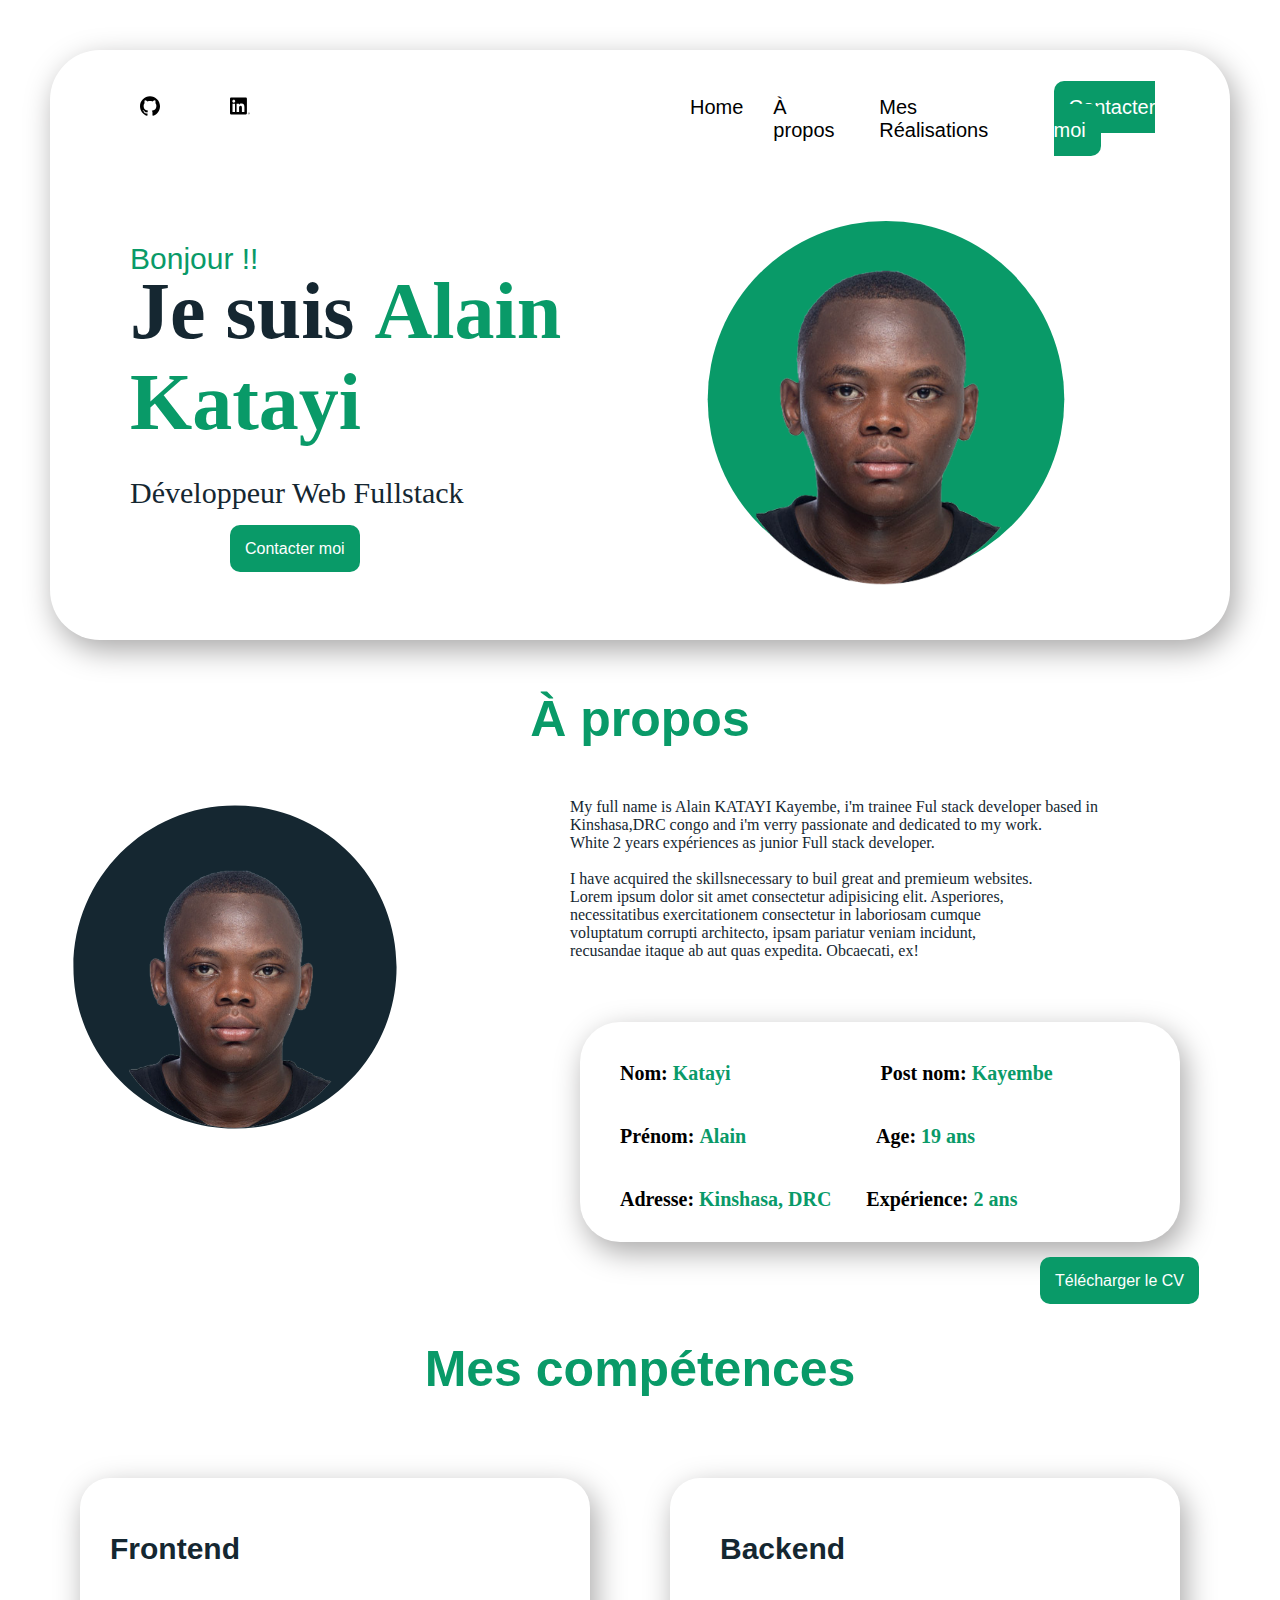
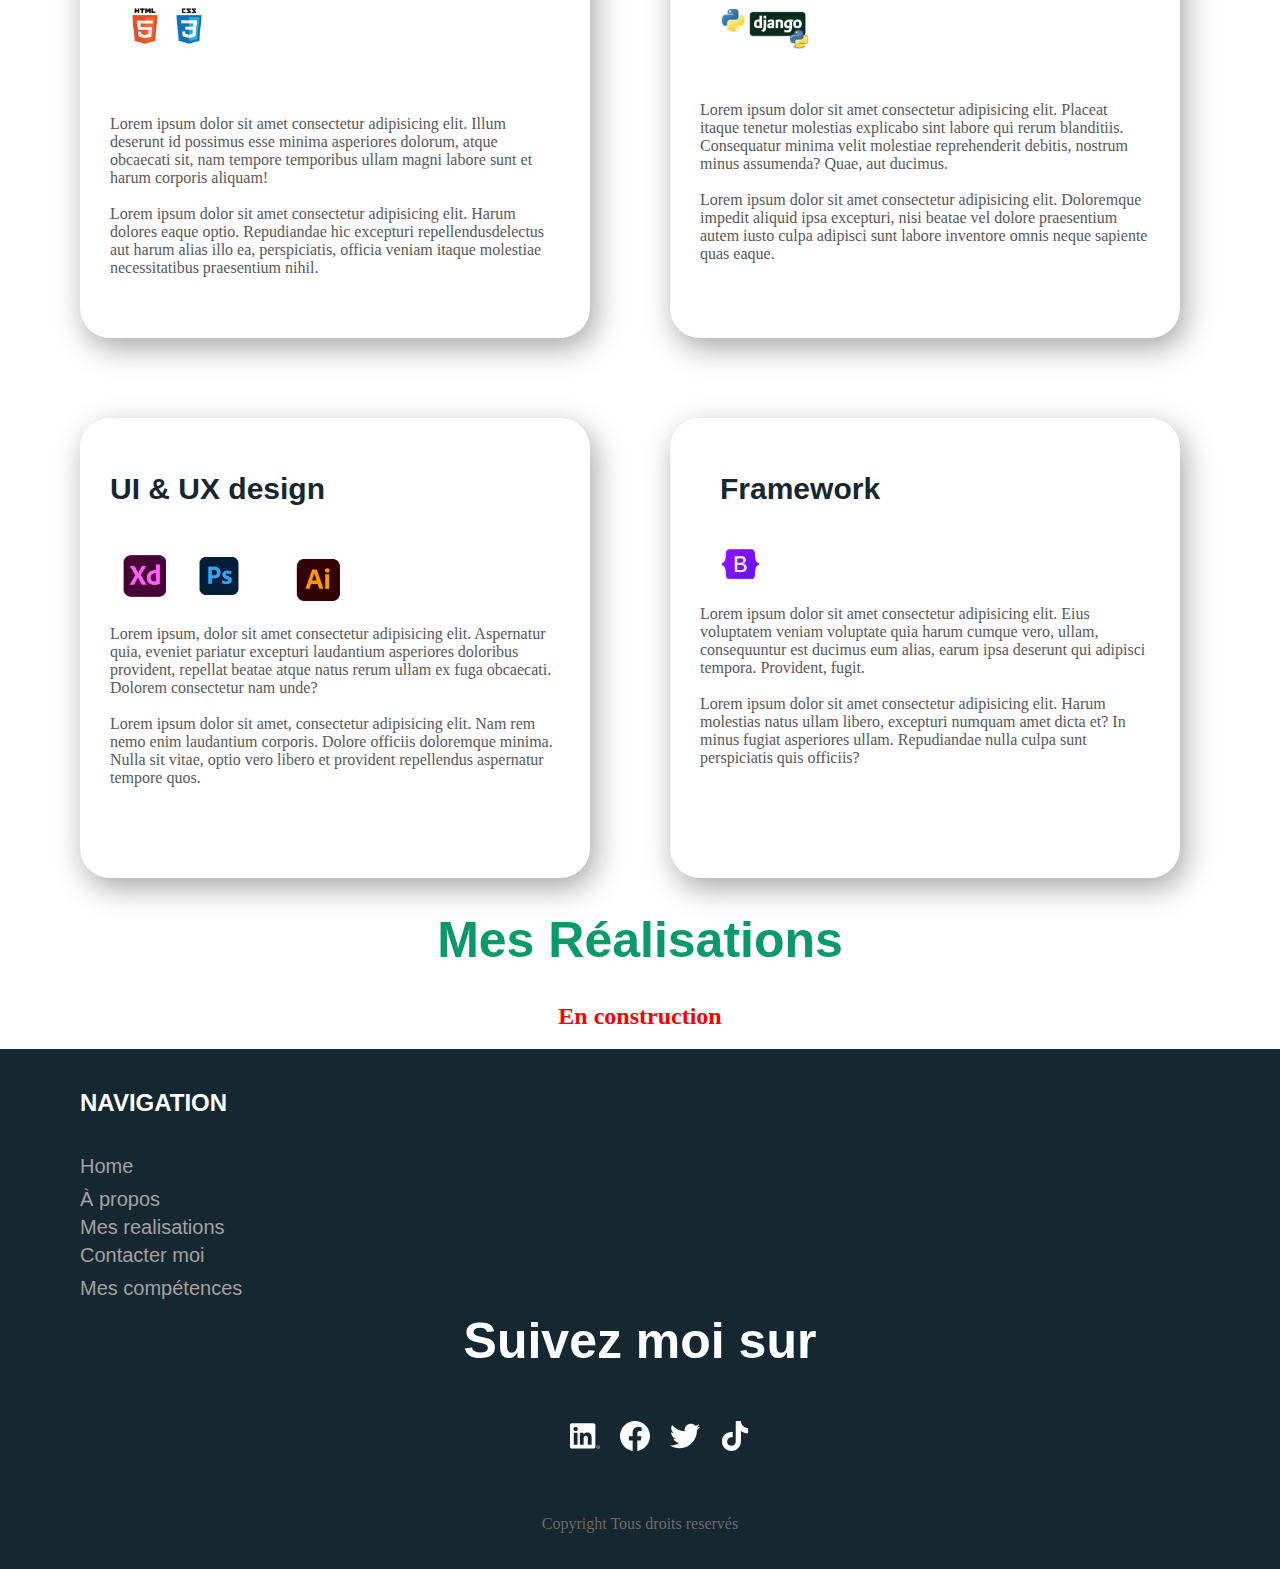
<file: index.html>
<!DOCTYPE html>
<html lang="en">
<head>
    <meta charset="UTF-8">
    <meta name="viewport" content="width=device-width, initial-scale=1.0">
    <title>Alain Katayi</title>
    <link rel="stylesheet" href="Style.css">
</head>
<body>


    

 
    <div id="burger" class="divburger">
        
        <svg class="burger" xmlns="http://www.w3.org/2000/svg" fill="none" viewBox="0 0 24 24" stroke-width="1.5" stroke="currentColor" class="w-6 h-6">
            <path stroke-linecap="round" stroke-linejoin="round" d="M3.75 6.75h16.5M3.75 12h16.5m-16.5 5.25H12" />
       </svg>
       <div id="menupourmobile"  class="menuformobile">
        <ul>
            <li>
                <a class="homemobile" href="">Home</a>
            </li>
            <li>
                <a class="aproposmobile" href="#About">À propos</a>
            </li>
            <li>
                <a class="realisationsmobile" href="#portfolio">Mes Réalisations</a>
            </li>
            <li>
                <a id="Contact22" class="Contactmobile" href="#"#>Contacter moi</a>
            </li>
        </ul>
    </div>

    </div>




    <div class="navprin">

        <nav>

            <ul>

                <li class="ligithub" >
                    <a href="#">
                        <img class="github" src="github.svg" alt="">
                    </a>
                </li>
    
                <li class="lilinkedin">
                    <a href="#">
                        <img class="linkedin" src="linkedin.svg" alt="">
                    </a>
                </li>


                <li>
                    <a id="home" href="#">Home</a>
                </li>

                <li>
                    <a id="about" href="#About">À propos</a>
                </li>

                <li>
                    <a href="#portfolio">Mes Réalisations</a>
                </li>

                <li >
                    <a id="Contact" class="Contact" href="#">Contacter moi</a>
                </li>

            </ul>
    
        </nav>

        
            
        <div>

            <p class="Hello">Bonjour !!</p>
            
            <div class="jesuisphoto">

                <h1 class="Jesuis">Je suis  <strong class="Alain">Alain <br> Katayi </strong> </h1>
                <img class="Myphoto" src="myphoto.svg" alt="">

            </div>

    
            <p class="Developpeur">Développeur Web Fullstack</p>
    
            <a id="Contact2"  class="Contact2" href="#">Contacter moi</a>
    
            </div>
    
            
        </div>


    </div>
    


    <section>

        <h1 class="About" id="About">À propos</h1>

        <div class="nana">

            <img class="maphoto" src="maphoto.svg" alt="">

            <p class="fullname" >
                My full name is Alain  KATAYI Kayembe, i'm  trainee Ful stack developer
                based in <br> Kinshasa,DRC congo and i'm verry passionate and dedicated to
                my  work. <br>White 2 years expériences as junior Full stack developer. <br> <br>
                I have acquired the skillsnecessary to buil great and premieum websites. <br>
                Lorem ipsum  dolor  sit amet consectetur adipisicing elit. Asperiores, <br> necessitatibus exercitationem consectetur in  laboriosam cumque <br> voluptatum corrupti architecto, ipsam pariatur veniam incidunt, <br> recusandae itaque ab aut quas expedita. Obcaecati, ex!
            </p>

        </div>


        <div class="identity">

            <div class="ident">
                <p class="name">Nom: <strong class="Katayi">Katayi</strong></p>

                <p class="postname"> Post nom: <strong class="kayembe">Kayembe</strong></p>
            </div>

            <div class="ident">
                <p class="firstname">Prénom: <strong class="alain"> Alain </strong></p>

                <p class="age"> Age: <strong class="ans">19 ans</strong></p>
            </div>

            <div class="ident">
                <P class="adresse">Adresse: <strong  class="kinshasa">Kinshasa, DRC</strong></P>

                <p class="experience">Expérience: <strong class="exp">2 ans</strong></p>
            </div>

        </div>


        <a class="Telecharger" href="#">Télécharger le CV</a>
    </section>



    <section>

        <h1 id="skills" class="Purview">Mes compétences</h1>

    

        <div class="frontback">

            <div class="front">

                <h2 class="hfront">Frontend</h2>
                <img class="logohtml" src="html_logo.svg" alt="">

                <img class="logocss" src="css_logo.svg" alt="">
    
                <img class="logojs" src="js_logo.svg" alt="">
                <p class="pfront">Lorem ipsum dolor sit amet consectetur adipisicing elit. Illum deserunt id possimus esse minima asperiores dolorum, atque obcaecati sit, nam tempore temporibus ullam magni labore sunt et harum corporis aliquam!
                    <br><br>
                Lorem ipsum dolor sit amet consectetur adipisicing elit. Harum dolores eaque optio. Repudiandae hic excepturi repellendusdelectus aut harum alias illo ea, perspiciatis, officia veniam itaque molestiae necessitatibus praesentium nihil.
                </p>
            
            </div>

            <div class="back">

                <h2 class="hback">Backend</h2>
                <img class="logopython" src="logo_python.svg" alt="">
    
                <img class="logodjango" src="logo_django.svg" alt="">
                <p class="pback">Lorem ipsum dolor sit amet consectetur adipisicing elit. Placeat itaque tenetur molestias explicabo sint labore qui rerum blanditiis. Consequatur minima velit molestiae reprehenderit debitis, nostrum minus assumenda? Quae, aut ducimus.
                    <br><br>
                Lorem ipsum dolor sit amet consectetur adipisicing elit. Doloremque impedit aliquid ipsa excepturi, nisi beatae vel dolore praesentium autem iusto culpa adipisci sunt labore inventore omnis neque sapiente quas eaque.
                </p>

            </div>

        </div>


        <div class="uxframework">

            <div class="ux">
                <h2 class="huiux">UI & UX design</h2>
                <img class="logoxd" src="xd_logo.svg" alt="">


                <img class="logophotoshop" src="photoshop_logo.svg" alt="">
    
                <img class="logoillustrator" src="illustrator_logo.svg" alt="">

                <p class="pux">Lorem ipsum, dolor sit amet consectetur adipisicing elit. Aspernatur quia, eveniet pariatur excepturi laudantium asperiores doloribus provident, repellat beatae atque natus rerum ullam ex fuga obcaecati. Dolorem consectetur nam unde? <br><br>
                Lorem ipsum dolor sit amet, consectetur adipisicing elit. Nam rem nemo enim laudantium corporis. Dolore officiis doloremque minima. Nulla sit vitae, optio vero libero et provident repellendus aspernatur tempore quos.</p>

            </div>

            <div class="framework">

                <h2 class="hframework">Framework</h2>

                <img class="logoboostrap" src="logo_boostrap.svg" alt="">

                <img class="logosql" src="logo_sql.svg" alt="">

                <p class="pframe">Lorem ipsum dolor sit amet consectetur adipisicing elit. Eius voluptatem veniam voluptate quia harum cumque vero, ullam, consequuntur est ducimus eum alias, earum ipsa deserunt qui adipisci tempora. Provident, fugit. <br><br>
                Lorem ipsum dolor sit amet consectetur adipisicing elit. Harum molestias natus ullam libero, excepturi numquam amet dicta et? In minus fugiat asperiores ullam. Repudiandae nulla culpa sunt perspiciatis quis officiis?</p>

            </div>


        </div>
        
    </section>



    <section>
        
        <h1  class="portfolio">Mes Réalisations</h1>
        <h2 class="const">En construction</h2>
    </section>


    <footer class="foot">

        <h2 class="navigation">NAVIGATION</h2> <br>

        <div class="link">

            <a class="home" href="#home">Home</a><br>

            <a class="about" href="">À propos</a><br>
    
            <a class="mesrea" href="#portfolio">Mes realisations</a><br>
    
            <a id="Contact3" class="cont" href="#">Contacter moi</a> <br>

            <a class="skill" href="#skills">Mes compétences</a>
        </div>



        <h2 class="suivez" >Suivez moi sur</h2>

        <div class="suivezmoi">
            <ul>
                <li>
                
                    <a  href="">
                        <img class="linkedinlogo" src="linkedin_blanc.svg" alt="">
                    </a>
                </li>
    
                <li>
                    <a  href="">
                        <img class="facebooklogo" src="facebook.svg" alt="">
                    </a>
                </li>
    
                <li>
                    <a  href="">
                        <img class="twitterlogo" src="twitter.svg" alt="">
                    </a>
                </li>
    
                <li>
                    <a href="">
                        <img class="tiktoklogo"  src="tik-tok.svg" alt="">
                    </a>
                </li>
            </ul>
        </div>

        <div>
            <br><p class="copyrigth">Copyright Tous droits reservés</p>
        </div>

    </footer>


    <div id="overlay"></div>
    <div id="popup">
        <div id="popucontent">

            <h2 class="contme">CONTACTER MOI</h2>

            <img class="enveloppe" src="enveloppe.svg" alt="">
            <a class="mail" href="">alainkatayi01@gmail.com</a> <br>

            <img class="telephone" src="appel-telephonique.svg" alt="">
            <a class="phone" href="">+243 850842237</a> <br>

            <img class="whatsapp" src="whatsapp.svg" alt=""> 
            <a class="what" href="https://wa.me/243850842237">+243 850842237</a>

            <button id="fermerButton">X</button>
        </div>
    </div>



   

    <script src="dynamique.js"></script>
</body>
</html>
</file>
<file: Style.css>
body{
    padding: 0px;
    margin: 0px;
    color: black;

}

a{
    text-decoration: none;
}

.menuformobile ul li{
    color: #ffffff;
    margin: 10px;
    text-align: center;
}



.menuformobile{
    z-index: 300px;
    padding: 10px;
    color: #FFFFFF;
    position: relative;
    top: 10px;
    left: 5%;
    width: 300px;
    height: 150px;
    border-radius: 20px;
    background-color: rgba(170, 25, 25, 0.267);
    opacity: 10;
    box-shadow: 5px 10px 30px rgb(168, 167, 167);
    display: none;
    margin-bottom: 20px;

}



.homemobile{
    color: #000000;
    font-family: 'Arial Narrow', 'Franklin Gothic Medium', 'Arial Narrow', 'Arial', 'sans-serif';
}



.aproposmobile{
    color: #000000;
    font-family: 'Arial Narrow', 'Franklin Gothic Medium', 'Arial Narrow', 'Arial', 'sans-serif';
}



.realisationsmobile{
    color: #000000;
    font-family: 'Arial Narrow', 'Franklin Gothic Medium', 'Arial Narrow', 'Arial', 'sans-serif';
}



.Contactmobile{
    color: #099A68;
    font-family: 'Arial Narrow', 'Franklin Gothic Medium', 'Arial Narrow', 'Arial', 'sans-serif';
}


.burger{
    display: none;
}

.lik{
    display: none;

}


.divburger{
    display: flex;
}


.github{
    width: 20px;
    height: 20px;
    padding-left:0px ;
}

.linkedin{
    width: 20px;
    height: 20px;
}

.navprin{
    background-color: #FFFFFF;
    margin: 50px;
    height: 530px;
    padding: 30px;
    border-radius: 50px;
    box-shadow: 5px 10px 30px rgb(168, 167, 167);
}

li{
    list-style:none ;
}

nav ul li a{
    font-family: 'Arial Narrow', 'Franklin Gothic Medium', 'Arial Narrow', 'Arial', 'sans-serif';
    font-size: 20px;
    color: black;

}

nav ul li :hover{
    color:#099A68;
}


nav ul  {
    margin-left: 500px;
}
nav ul li {
    margin-left: 30px;
}

nav ul{
    display: flex;
}


.ligithub{
    transform: translate(-510px);
}



.lilinkedin{
    transform: translate(-410px);
    margin-left: -30px;
}

.Contact{
    color: #ffffff;
    background-color: #099A68;
    padding: 15px;
    border-radius: 10px;
}

.Contact:hover{
    color:#099A68;
    background-color: white;
    border-color: #099A68;
    border-width:3px ;
    border-style: solid;
}



.Hello{
    font-family: 'Arial Narrow', 'Franklin Gothic Medium', 'Arial Narrow', 'Arial', 'sans-serif';
    font-size: 30px;
    color: #099A68;
    margin-left: 50px;
    margin-top: 100px;
    animation: hello 0.3s;
}

.jesuisphoto{
    display: flex;
}

.Myphoto{
    position: relative;
    bottom: 50px;
    height: 450px;
    width: 450px;
    margin-left:200px;
    margin-top: -100px;
    animation: slidephoto 3s;
}

.Jesuis{
    color: #152731;
    font-size: 80px;
    margin-left: 50px;
    margin-top: -40px;
    animation: Jesuis 3s;
    
}

.Alain{
    color: #099A68;
}

.Developpeur{
    font-family: 'Calibri Light (Headings)', 'Lucida Sans', 'Lucida Sans Regular', 'Lucida Grande', 'Lucida Sans Unicode', 'Geneva, Verdana, sans-serif';
    margin-top: -180px;
    margin-left: 50px;
    color: #152731;
    font-size: 30px;
    animation: Jesuis 3s;
}

.Contact2{
    font-family: 'Arial Narrow', 'Franklin Gothic Medium', 'Arial Narrow', 'Arial', 'sans-serif';
    margin-top: 100px;
    margin-left: 150px;
    color: white;
    background-color: #099A68;
    padding:15px ;
    border-radius:10px;
    animation: Jesuis 5s;

}

.Contact2:hover{
    box-shadow: 10px 10px 60px #099a67ab;
}


.About{
    font-family: 'Arial Narrow', 'Franklin Gothic Medium', 'Arial Narrow', 'Arial', 'sans-serif';
    font-weight: bold;
    text-align: center;
    font-size: 50px;
    color: #099A68;

}

.maphoto{
    width: 370px;
    height: 370px;
    margin-left: 50px;
}



.fullname{
    font-family: 'Calibri Light (Headings)', 'Lucida Sans', 'Lucida Sans Regular', 'Lucida Grande', 'Lucida Sans Unicode', 'Geneva, Verdana, sans-serif';
    color: #152731;
    margin-left: 150px;

}

.nana{
    display: flex;

}

.identity{
    background-color: white;
    width: 560px;
    height: 180px;
    box-shadow:  5px 10px 30px rgb(168, 167, 167);
    border-radius: 40px;
    padding: 20px;
    transform: translateX(580px);
    margin-top: -130px;
}

.ident{
    display: flex;
    margin-left: 20px;
}

.name{
    font-family: 'Bahnschrift';
    font-weight: bold;
    font-size: 20px;
}

.postname{
    font-family: 'Bahnschrift';
    font-weight: bold;
    font-size: 20px;
    margin-left: 150px;
}

.firstname{
    font-family: 'Bahnschrift';
    font-weight: bold;
    font-size: 20px;
}

.age{
    font-family: 'Bahnschrift';
    font-weight: bold;
    font-size: 20px;
    margin-left: 130px;
}

.adresse{
    font-family: 'Bahnschrift';
    font-weight: bold;
    font-size: 20px;
}

.experience{
    font-family: 'Bahnschrift';
    font-weight: bold;
    font-size: 20px;
    margin-left: 35px;

}

.Katayi{
    color: #099A68;
}

.kayembe{
    color: #099A68;
}

.ans{
    color: #099A68;
}

.exp{
    color: #099A68;
}

.kinshasa{
    color: #099A68;
}

.alain{
    color: #099A68;
}

.Telecharger{
    font-family: 'Arial Narrow', 'Franklin Gothic Medium', 'Arial Narrow', 'Arial', 'sans-serif';
    text-decoration: none;
    background-color: #099A68;
    color: white;
    padding: 15px;
    border-radius: 10px;
    position: relative;
    top: 30px;
    margin-left: 1040px;
}

.Purview{
    font-family: 'Arial Narrow', 'Franklin Gothic Medium', 'Arial Narrow', 'Arial', 'sans-serif';
    font-weight: bold;
    color: #099A68;
    font-size: 50px;
    margin: 80px;
    text-align: center;
   
}

.technology{
    text-align: center;
    font-size: 25px;
}

.frontback{
    display: flex;
    margin-left: 80px;


}

.front{
    padding: 30px;
    width: 500px;
    height: 400px;
    background-color: rgb(255, 255, 255);
    border-radius: 30px;
    box-shadow: 5px 10px 30px rgb(168, 167, 167);
}

.back{
    padding: 30px;
    background-color: rgb(255, 255, 255);
    width: 500px;
    height: 400px;
    border-radius: 30px;
    box-shadow: 5px 10px 30px rgb(168, 167, 167);
    margin-left: 80px;
}

.hfront{
    font-family: 'Arial Narrow', 'Franklin Gothic Medium', 'Arial Narrow', 'Arial', 'sans-serif';
    font-weight: bold;
    color: #152731;
    font-size: 30px;
}

.pfront{
    font-family: 'Calibri Light (Headings)', 'Lucida Sans', 'Lucida Sans Regular', 'Lucida Grande', 'Lucida Sans Unicode', 'Geneva, Verdana, sans-serif';
    color: #585858;
    position: relative;
    bottom: 60px;
}

.logohtml{
    position: relative;
    left: -40px;
    bottom: 40px;
    width: 150px;
    height: 150px;
}

.logocss{
    position: relative;
    bottom: 40px;
    left: -150px;
    width: 150px;
    height: 150px;
}

.logojs{
    position: relative;
    left: -260px;
    bottom: 40px;
    width: 150px;
    height: 150px;
}

.hback{
    font-family: 'Arial Narrow', 'Franklin Gothic Medium', 'Arial Narrow', 'Arial', 'sans-serif';
    font-weight: bold;
    color: #152731;
    position: relative;
    left: 20px;
    font-size: 30px;
}

.pback{
    font-family: 'Calibri Light (Headings)', 'Lucida Sans', 'Lucida Sans Regular', 'Lucida Grande', 'Lucida Sans Unicode', 'Geneva, Verdana, sans-serif';
    color: #585858;
    position: relative;
    bottom: 60px;
}

.logopython{
    position: relative;
    left: -40px;
    bottom: 40px;
    height: 150px;
    width: 150px;

}

.logodjango{
    position: relative;
    left: -150px;
    bottom: 40px;
    height: 150px;
    width: 150px;


}


.uxframework{
    display: flex;
    margin-left: 80px;
    margin-top: 80px;
}


.ux{
    padding: 30px;
    width: 500px;
    height: 400px;
    background-color: rgb(255, 255, 255);
    border-radius: 30px;
    box-shadow: 5px 10px 30px rgb(168, 167, 167);
}


.framework{
    padding: 30px;
    background-color: rgb(255, 255, 255);
    width: 500px;
    height: 400px;
    border-radius: 30px;
    box-shadow: 5px 10px 30px rgb(168, 167, 167);
    margin-left: 80px;
}


.huiux{
    position: relative;
    font-family: 'Arial Narrow', 'Franklin Gothic Medium', 'Arial Narrow', 'Arial', 'sans-serif';
    font-weight: bold;
    color: #152731;
    font-size: 30px;

}

.pux{
    font-family: 'Calibri Light (Headings)', 'Lucida Sans', 'Lucida Sans Regular', 'Lucida Grande', 'Lucida Sans Unicode', 'Geneva, Verdana, sans-serif';
    color: #585858;
    position: relative;
    bottom: 60px;
}


.logoxd{
    position: relative;
    left: -40px;
    bottom: 30px;
    width: 150px;
    height: 150px;
 
}

.logophotoshop{
    position: relative;
    left: -120px;
    bottom: 30px;
    width: 150px;
    height: 150px;

}

.logoillustrator{
    position: relative;
    left: -200px;
    bottom: 30px;
    width: 150px;
    height: 150px;

}

.hframework{    font-family: 'Arial Narrow', 'Franklin Gothic Medium', 'Arial Narrow', 'Arial', 'sans-serif';
    font-weight: bold;
    color: #152731;
    font-size: 30px;
    position: relative;
    left: 20px;
}

.pframe{
    font-family: 'Calibri Light (Headings)', 'Lucida Sans', 'Lucida Sans Regular', 'Lucida Grande', 'Lucida Sans Unicode', 'Geneva, Verdana, sans-serif';
    color: #585858;
    position: relative;
    bottom: 400px;
}

.logoboostrap{
    position: relative;
    left: -40px;
    bottom: 30px;
    width: 150px;
    height: 150px;
}

.portfolio{
    font-family: 'Arial Narrow', 'Franklin Gothic Medium', 'Arial Narrow', 'Arial', 'sans-serif';
    font-weight: bold;
    text-align: center;
    font-size: 50px;
    color: #099A68;
}

.alerte{
    width: 350px;
    height: 350px;
    position: relative;
    left: 500px;
}

.const{
    color: red;
    text-align: center;
}


.foot{
    background-color: #152731;
    padding: 20px;
}


.navigation{
    font-family: 'Arial Narrow', 'Franklin Gothic Medium', 'Arial Narrow', 'Arial', 'sans-serif';
    font-weight: bold;
    color: white;
    margin-left: 60px;
}

.link a{
    font-size: 20px;
    font-family: 'Arial Narrow', 'Franklin Gothic Medium', 'Arial Narrow', 'Arial', 'sans-serif';
    color: rgb(167, 161, 161);
    margin-left: 60px;
    
    
}

.link a:hover{
    color: white;
}

.about{
    position: relative;
    top: 10px;
}

.mesrea{
    position: relative;
    top: 15px;
}

.cont{
    position: relative;
    top: 20px;
}

.skill{
    position: relative;
    top: 30px;
}


.suivez{
    font-family: 'Arial Narrow', 'Franklin Gothic Medium', 'Arial Narrow', 'Arial', 'sans-serif';
    font-weight: bold;
    font-size: 50px;
    color: #ffffff;
    text-align: center;
}


.suivezmoi li:hover{
    background-color: rgba(255, 255, 255, 0.548);
    border-radius:10px;
}


.suivezmoi ul{
    display: flex;
    justify-content: center;
 

}

.facebooklogo{
    width: 30px;
    height: 30px;
    margin: 10px;

}
.twitterlogo{
    width: 30px;
    height: 30px;
    margin: 10px;
}
.tiktoklogo{
    width: 30px;
    height: 30px;
    margin: 10px;
}
.linkedinlogo{
    width: 30px;
    height: 30px;
    margin: 10px;

}

.copyrigth{
    text-align: center;
    color: rgb(112, 106, 106);
}


#overlay { 
    position: fixed;
    top: 0;
    left: 0;
    width: 100%;
    height: 100%;
    background-color: rgba(0, 0, 0, 0.877);
    display: none;
}


#popup {
    position: fixed;
    top: 45%;
    left: 50%;
    transform: translate(-50%, -50%);
    padding: 0px;
    border-radius: 5px;
    box-shadow: 5px 5px 50px rgba(0, 0, 0, 0.3);
    background-color: #ffffff;
    height: 300px;
    width: 500px;
    display: none;
}

#popupContent {
    background-color: #007bff;
}

#fermerButton {
    font-family: 'Arial Narrow', 'Franklin Gothic Medium', 'Arial Narrow', 'Arial', 'sans-serif';
    font-weight: bold;
    padding: 10px 30px;
    font-size: 16px;
    background-color: #152731;
    color: white;
    border-radius:10px ;
    cursor: pointer;
    margin-top: 20px;
    position: relative;
    left: 200px;
    top: 60px;
}


.enveloppe{
    position: relative;
    left: 60px;
    width: 30px;
    height: 30px;
    top: 10px;
}

.telephone{
    position: relative;
    left: 60px;
    top: 30px;
    width: 30px;
    height: 30px;

}

.whatsapp{
    position: relative;
    left: 60px;
    top: 40px;
    width: 30px;
    height: 30px;
}


.contme{
    font-family: 'Arial Narrow', 'Franklin Gothic Medium', 'Arial Narrow', 'Arial', 'sans-serif';
    font-weight: bold;
    color: #152731;
    font-size: 30px;
    text-align: center;
}

.mail{
    font-family: 'Arial Narrow', 'Franklin Gothic Medium', 'Arial Narrow', 'Arial', 'sans-serif';
    text-decoration: none;
    color: #099A68;
    font-size: 20px;
    position: relative;
    left: 100px;
}

.phone{
    font-family: 'Arial Narrow', 'Franklin Gothic Medium', 'Arial Narrow', 'Arial', 'sans-serif';
    text-decoration: none;
    color: #099A68;
    font-size: 20px;
    position: relative;
    left: 100px;
    top: 20px;
}

.what{
    font-family: 'Arial Narrow', 'Franklin Gothic Medium', 'Arial Narrow', 'Arial', 'sans-serif';
    text-decoration: none;
    color: #099A68;
    font-size: 20px;
    position: relative;
    left: 100px;
    top: 30px;
}


/* espaces keyframes */

@keyframes slidephoto{
    from{
        transform: translateY(200px);
        opacity: 0;
    }
    to{
        transform: translateY(0);
        opacity: 1;
    }
}
@keyframes Jesuis{
    from{
        transform: translateX(200px);
        opacity: 0;
    }
    to{
        transform: translateY(0);
        opacity: 1;
    }
}
@keyframes hello{
    from{
        transform: translateX(-200px);
        opacity: 0;
    }
    to{
        transform: translateY(0);
        opacity: 1;
    }
}

@keyframes slidehello{
    from{
        transform: translateY(-200);
        opacity: 0;
    }
    to{
        transform: translateY(0);
        opacity: 2;
    }
}


/*@media screen  and (max-width:1292px) {
    .navprin{
        
        width: 1245px;
    }
}
@media screen  and (max-width:1272px) {
    .navprin{
        
        width: 1225px;
    }
}*/

@media screen and (max-width: 1290px) {
    #popup {

        top: 15%;
        left: 50%;
        transform: translate(-50%, -50%);

    }
    .Myphoto{
        margin-left:100px;
    }

    .front{

        width: 450px;
        height: 400px;
    }
    
    .back{
        width: 450px;
        height: 400px;
    }

    .pfront{
        bottom: 200px;
    }


    .ux{
        width: 450px;
        height: 400px;
    }

    .pux{
        bottom: 230px;
    }
    
    .framework{
        width: 450px;
        height: 400px;
    }

    .logoillustrator{
        padding-left: 330px;
        bottom: 180px;
    }
    
}



@media screen and (max-width:1226px){
    nav ul  {
        margin-left: 400px;
    }

    .ligithub{
        transform: translate(-410px);
    }
    
    .lilinkedin{
        transform: translate(-310px);
        margin-left: -30px;
    }

    .fullname{
        margin-left: 100px;
    }

    .identity{
        transform: translateX(510px);

    }

    .Telecharger{

        margin-left: 970px;
    
    }
}



@media screen and (max-width:1190px){
    .Myphoto{
        width: 400px;
        height: 400px;
    }

    .Developpeur{
        margin-top: -120px;
    }
    .fullname{
        margin-left: 80px;
    }

    .identity{
        transform: translateX(500px);
    }

    .Telecharger{
        margin-left: 940px;
    }

    .back{

    margin-left: 50px;
    }
    
    .framework{

        margin-left: 50px;
    }

}




@media screen and (max-width:1140px){

    .Myphoto{
        width:350px ;
        height:350px ;
        top:30px ;
    }

    .Developpeur{
        margin-top: -80px;
    }

    .fullname{
        margin-left: 50px;
    }

    .identity{
        transform: translateX(460px);
    }


    .front{

        width: 400px;
        height: 350px;
    }
    
    .back{
        width: 400px;
        height: 350px;
    }

    .ux{

        width: 400px;
        height: 350px;

    }
    .framework{

        width: 400px;
        height: 350px;

    }

    .pfront{
        bottom: 250px;
    }
    .pux{
        bottom: 250px;
    }

    .pframe{
        bottom: 380px;
    }
    .pback{
        bottom: 95px;
    }

}




@media screen and (max-width:1122px){
    nav ul  {
        margin-left: 350px;
    }
    nav ul li {
        margin-left: 30px;
    }

    
    .ligithub{
        transform: translate(-370px);
    }
    
    .lilinkedin{
        transform: translate(-290px);
        margin-left: -30px;
    }

    .Telecharger{
        margin-left: 910px;
    }

}




@media screen  and (max-width:1082px){
    .Myphoto{
        width: 300px ;
        height: 300px;
    }
    .Developpeur{
        margin-top: -30px;
    }

    .maphoto{
        width: 300px;
        height: 300px;
    }

    .fullname{
        font-size: 15px;
        margin-left: 80px;
    }

    .identity{

        width: 510px;
        height: 180px;
        transform: translateX(420px);
        margin-top: -100px;
    }

    .Telecharger{

        margin-left: 830px;
    
    }

}




@media screen and (max-width:1088px){
    .Myphoto{
        width: 300px;
        height: 300px;
        margin-left:200px;
    }

    .Jesuis{
        font-size: 70px;
    }

    .Developpeur{
        margin-top: -30px;
    }

    .maphoto{
        width: 300px;
        height: 300px;
    }

    .identity{
        width: 500px;
        height: 180px;
        transform: translateX(400px);
        margin-top: -80px;
    }

    .Telecharger{
        margin-left: 800px;
    }
}




@media screen and (max-width:1084px){

    .Myphoto{
        width: 300px;
        height: 300px;
        margin-left:180px;
    }
}



@media screen and (max-width:1074px){
    nav ul  {
        margin-left: 300px;
    }

    .ligithub{
        transform: translate(-310px);
    }
    
    
    
    .lilinkedin{
        transform: translate(-230px);
        margin-left: -30px;
    }
}




@media screen and (max-width:1064px){
    .Myphoto{

        margin-left:150px;
    }
}



@media screen and (max-width:1034px){
    .Myphoto{
        margin-left:130px;
    }

    .frontback{
        margin-left: 30px;
    }

    .uxframework{
        margin-left: 30px;
    }

}



@media screen and (max-width:1026px){
    nav ul  {
        margin-left: 280px;
    }

    .ligithub{
        transform: translate(-310px);
    }
    
    .lilinkedin{
        transform: translate(-230px);
        margin-left: -30px;
    }
}

@media screen and (max-width:1014px){
    .Myphoto{
        margin-left:120px;
    }

    
    .fullname{
        font-size: 15px;
        margin-left: 60px;
    }
}




@media screen and (max-width:1004px){
    nav ul  {
        margin-left: 240px;
    }

    .Myphoto{
        margin-left:110px;
    }
}



@media screen and (max-width:996px){
    nav ul  {
        margin-left: 260px;
    }

    .Myphoto{
        margin-left:100px;
    }

    .fullname{
        font-size: 15px;
        margin-left: 30px;
    }

    .identity{
        transform: translateX(380px);
    }

    .Telecharger{
        margin-left: 780px;
    }

    .frontback{
        display: block;
        margin-left: 80px;
    }

    .back{
        margin-left: 0px;
    }

    .front{
        margin: 80px;
        padding: 50px;
        width: 500px;
        height: 400px;

    }
    
    .back{
        margin: 80px;
        padding: 50px;
        width: 500px;
        height: 400px;

    }

    .uxframework{
        display: block;
        margin-left: 80px;

    }
    
    .ux{
        margin: 80px;
        padding: 50px;
        width: 500px;
        height: 400px;
    }
    
    .framework{
        margin: 80px;
        padding: 50px;
        width: 500px;
        height: 400px;
    }
    
    .pfront{
        bottom: 100px;
    }
}


@media screen and (max-width:986px){
    nav ul  {
        margin-left: 230px;
    }

    .Myphoto{
        margin-left:80px;
    }

    
    .ligithub{
        transform: translate(-260px);
    }
    
    .lilinkedin{
        transform: translate(-200px);
        margin-left: -30px;
    }

    .uxframework{
        display: block;
        margin-left: 130px;

    }   

    
    .frontback{
        display: block;
        margin-left: 130px;
    }
}

@media screen and (max-width:966px){
    .Myphoto{
        margin-left:60px;
    }
}


@media screen and (max-width:960px){
    .Myphoto{
        margin-left:60px;
    }

    .fullname{
        font-size: 15px;
        margin-left: 10px;
    }
}

@media screen and (max-width:950px){
    nav ul  {
        margin-left: 210px;
    }
}

@media screen and (max-width:938px){
    .Myphoto{
        margin-left:50px;
    }
}

@media screen and (max-width:934px){
    nav ul  {
        margin-left: 200px;
    }

    .ligithub{
        transform: translate(-230px);
    }
    
    .lilinkedin{
        transform: translate(-150px);
        margin-left: -30px;
    }

    .Myphoto{
        margin-left:40px;
    }
}

@media screen and (max-width:924px){
    nav ul  {
        margin-left: 190px;
    }

    .Myphoto{
        margin-left:30px;
    }

    
    .identity{
        transform: translateX(350px);
    }

    .Telecharger{
        margin-left: 750px;
    }
}

@media screen and (max-width:916px){
    nav ul  {
        margin-left: 180px;
    }

    .Myphoto{
        margin-left:20px;
    }
}

@media screen and (max-width:906px){
    nav ul  {
        margin-left: 160px;
    }

    .ligithub{
        transform: translate(-180px);
    }
    
    .lilinkedin{
        transform: translate(-110px);
        margin-left: -30px;
    }

    .Myphoto{
        margin-left:15px;
    }
}

@media screen and (max-width:894px){

    .Myphoto{
        margin-left:40px;
    }
    .Jesuis{

        font-size: 60px;  
        margin-top: -15px;      
    }

    .identity{
        width: 480px;
        height: 180px;        
    }

    .Telecharger{
        margin-left: 730px;
    }   
}

@media screen and (max-width:896px){
    .Myphoto{
        margin-left:50px;
    }
}

@media screen and (max-width:886px){
    nav ul  {
        display: none;
    }

    .burger{
        margin-left: 5%;
        margin-top: 2%;
        z-index: 100;
        display: block;
        width: 50px;
        height: 50px;
 
    }

    .divburger a{
        justify-content: center;
    }


    .navprin{
        background-color: #FFFFFF;
        margin: 20px;
        height: 400px;
        padding: 20px;

  
    }

    .Hello{

        margin-top: 50px;

    }

    .maphoto{
        margin-left: 10px;
    }

    .identity{
        transform: translateX(320px);
    }

    .Telecharger{
        margin-left: 700px;
    }  
    
    
    .uxframework{
        display: block;
        margin-left: 80px;

    }   

    
    .frontback{
        display: block;
        margin-left: 80px;
    }

}

@media screen and (max-width:842px){
    .Myphoto{
        width: 250px;
        height: 250px;

    }

    .maphoto{
        width: 250px;
        height: 250px;
    }

    .identity{
        width: 480px;
        height: 150px;
        margin-top: -30px;    
        transform: translateX(270px);    
    }

    .Telecharger{
        margin-left: 650px;
    } 
    


    .name{

        position: relative;
        top: -10px;
    }
    
    .postname{

        margin-left: 150px;
        position: relative;
        top: -10px;
        
    }
    
    .firstname{

        position: relative;
        top: -20px;
    }
    
    .age{

        margin-left: 130px;
        position: relative;
        top: -20px;
    }
    
    .adresse{

        position: relative;
        top: -40px;
    }
    
    .experience{

        margin-left: 35px;
        position: relative;
        top: -40px;
    
    }
}


@media screen and (max-width:822px){
    .uxframework{
        display: block;
        margin-left: 50px;

    }   

    
    .frontback{
        display: block;
        margin-left: 50px;
    }
}

@media screen and (max-width:790px){
    .jesuisphoto{
        display: block;
    }


    .Jesuis{
        text-align: center;
        font-size: 90px;

    }

    .Hello{
        text-align: center;
        margin-top: 10px;
    }

    .navprin{
        background-color: #FFFFFF;
        margin: 20px;
        height: 600px;
        padding: 5px;
        border-radius: 25px;
    }

    .Myphoto{
        margin-left: 280px;
        margin-bottom: 50px;
    }

    .Developpeur{
        text-align: center;
        font-size: 30px;
    }

    .identity{

        margin-top: -5px;    
        transform: translateX(250px);    
    }

    .Telecharger{
        margin-left: 620px;
    } 

    .Contact2{
        margin-left: 340px;
    }
}

@media screen and (max-width:766px){

    .Jesuis{
        text-align: center;

    }

    .Hello{
        text-align: center;
        margin-top: 10px;
    }

    .navprin{
        background-color: #FFFFFF;
        margin: 20px;
        height: 600px;
        padding: 5px;
        border-radius: 25px;
    }

    .Myphoto{
        margin-left: 280px;

    }

    .Developpeur{
        text-align: center;
        font-size: 30px;
    }
    .nana{
        display: block;
    }

    .maphoto{
        margin-left: 260px;
    }

    .fullname{
        margin: 50px;
        
    }

    
    .identity{

        margin-top: -5px;    
        transform: translateX(80px);    
    }

    .Telecharger{
        margin-left: 450px;
    } 

    .uxframework{
        display: block;
        margin-left: 0px;

    }   

    
    .frontback{
        display: block;
        margin-left: 0px;
    }
}

@media screen and (max-width:720px){

    .Jesuis{
        text-align: center;

    }

    .Hello{
        text-align: center;
        margin-top: 10px;
    }

    .navprin{
        background-color: #FFFFFF;
        margin: 20px;
        height: 600px;
        padding: 5px;
        border-radius: 25px;
    }

    .Myphoto{
        margin-left: 220px;

    }

    .Developpeur{
        text-align: center;
        font-size: 30px;
    }

    .Contact2{
        margin-left: 280px;
    }

    .identity{
        transform: translateX(100px);  
    }

    .front{
        
        padding: 10px;
        margin-left: 0px;
    }

    .back{
        padding: 10px;
        margin-left: 0px;
    }

    .framework{
        padding: 10px;
        margin-left: 0px;
    }

    .ux{
        padding: 10px;
        margin-left: 0px;
    }


    .frontback{
        margin-left: 100px;
    }
    .pux{
        position: relative;
        text-align: left;
        margin-top: 40px;
        margin: 20px;
    }
    .pframe{
        margin: 20px;
        margin-top: -50px;
    }

    .pfront{
        margin:20px ;
    }

    .pback{
        margin: 20px;
    }

    .uxframework{
        margin-left: 100px;
    }
    .hfront{
        margin-left: 20px;
    }

}

@media screen and (max-width:674px){
    .Jesuis{
        text-align: center;

    }

    .Hello{
        text-align: center;
        margin-top: 10px;
    }

    .navprin{
        background-color: #FFFFFF;
        margin: 20px;
        height: 600px;
        padding: 5px;
        border-radius: 25px;
    }

    .Myphoto{
        margin-left: 220px;

    }

    .Developpeur{
        text-align: center;
        font-size: 30px;
    }
    .Contact2{
        margin-left: 300px;
    }
}

@media screen and (max-width:648px){
    .Jesuis{
        text-align: center;
        margin-left: 5px;
    }

    .Hello{
        text-align: center;
        margin-left: 0px;
    }

    .Developpeur{
        margin-left: 5px;
        margin-top: -180px;
    }

    .navprin{
        background-color: #FFFFFF;
        margin: 50px;
        height: 600px;
        padding: 10px;
    }

    .Myphoto{
        margin-left: 350px;
    }

    .Contact2{
        margin-left: 250px;
    }
}

@media screen and (max-width:635px){
    .Jesuis{
        text-align: center;

    }

    .Hello{
        text-align: center;
        margin-top: 10px;
    }

    .navprin{
        background-color: #FFFFFF;
        margin: 10px;
        height: 540px;
        padding: 5px;
        border-radius: 15px;
    }

    .Myphoto{
        margin-left: 350px;
    }

    .Developpeur{
        text-align: center;
        font-size: 30px;
    }
}

@media screen and (max-width:654px){

    .Jesuis{
        text-align: center;

    }

    .Hello{
        text-align: center;
        margin-top: 10px;
    }

    .navprin{
        background-color: #FFFFFF;
        margin: 20px;
        height: 640px;
        padding: 5px;
        border-radius: 25px;
    }

    .Myphoto{
        margin-left: 200px;
    }

    .Developpeur{
        margin-top: 0px;
        text-align: center;
        font-size: 30px;
    }


    
    .uxframework{
        margin-left:60px ;
    }

    .frontback{
        margin-left: 60px;
    }



    .maphoto{
        margin-left: 200px;
    }



}

@media screen and (max-width:636px){

    .Jesuis{
        font-size: 70px;
        text-align: center;
    }
    .identity{

        margin-top: -5px;    
        transform: translateX(50px);    
    }

    .Telecharger{
        margin-left: 420px;
    } 

    .Myphoto{

        margin-left: 30px;

    }

    .Contact2{
        margin-left: 200px;
    }
}

@media screen and (max-width:630px){
    .Jesuis{
        text-align: center;

    }

    .Hello{
        text-align: center;
        margin-top: 10px;
    }

    .navprin{
        background-color: #FFFFFF;
        margin: 10px;
        height: 540px;
        padding: 5px;
        border-radius: 15px;
    }

    .Myphoto{
        margin-left: 200px;
    }

    .Developpeur{
        text-align: center;
        font-size: 30px;
    }
}


@media screen and (max-width:636px){
    .Jesuis{
        text-align: center;

    }

    .Hello{
        text-align: center;
        margin-top: 10px;
    }

    .navprin{
        background-color: #FFFFFF;
        margin: 20px;
        height: 600px;
        padding: 5px;
        border-radius: 25px;
    }

    .Myphoto{
        margin-left: 200px;
    }

    .Developpeur{
        margin-top: 0px;
        text-align: center;
        font-size: 30px;
    }

    .Contact2{
        margin-left: 250px;
    }
}

@media screen and (max-width:620px){

    .Jesuis{
        text-align: center;

    }

    .Hello{
        text-align: center;
        margin-top: 10px;
    }

    .navprin{
        background-color: #FFFFFF;
        margin: 20px;
        height: 600px;
        padding: 5px;
        border-radius: 25px;
    }

    .Myphoto{
        margin-left: 170px;
    }

    .Developpeur{
        margin-top: 0px;
        text-align: center;
        font-size: 30px;
    }

    .Contact2{
        margin-left: 250px;
    }
}




@media screen and (max-width:618px){
    .Jesuis{
        text-align: center;
        font-size: 80px;
    }

    .Hello{
        text-align: center;
        margin-top: 5px;
    }

    .navprin{
        background-color: #FFFFFF;
        margin: 10px;
        height: 400px;
        padding: 5px;
    }

}

@media screen and (max-width:605px){
    
    .navprin{
        background-color: #FFFFFF;
        margin: 20px;
        height: 600px;
        padding: 10px;
        border-radius: 25px;
    }

    .Hello{
        margin-top: 10px;
    }

    .Myphoto{
        margin-left: 150px;
        top: 10px;
    }

    .Developpeur{
        margin-top: -10px;
    }
}


@media screen and (max-width:590px){
    .Jesuis{
        text-align: center;
    }
    .navprin{
        background-color: #FFFFFF;
        margin: 20px;
        height: 600px;
        padding: 10px;
        border-radius: 25px;
    }

    .Hello{
        margin-top: 10px;
    }

    .Myphoto{
        margin-left: 150px;
        top: 10px;
    }

    .Developpeur{
        margin-top: -10px;
    }

    .Contact2{
        margin-left: 2500px;
    }
}



@media screen and (max-width:592px){
    .Jesuis{
        font-size: 70px;
        text-align: center;
    } 

    .maphoto{
        margin-left: 160px;
    }

    .Developpeur{
        margin-left: 0px;
    }

    .Contact2{ 
        margin-left: 200px;
    }

    .uxframework{
        margin-left:40px ;
    }

    .frontback{
        margin-left: 40px;
    }


}

@media screen and (max-width:574px){
    .Jesuis{
        font-size: 70px;
        text-align: center;
    }
    .identity{
        width: 450px;
        height: 150px;
        margin-top: -30px;    
    }

    .Telecharger{
        margin-left: 400px;
    } 
    .huiux{
        margin: 20px;
        z-index: 100;
    }

    
    .uxframework{
        margin-left:25px ;
    }

    .frontback{
        margin-left: 25px;
    }
}

@media screen and (max-width:540px){
    #popup {
        position: fixed;
        top: 15%;

    }
}

@media screen and (max-width:548px){

    .Jesuis{
            font-size: 70px;
            text-align: center;
    }

    .Contact2{
        margin-left: 150px;
    }

    .Developpeur{
        margin-top: 20px;
    }

    .Myphoto{
        margin-top:-70px ;
        margin-left: 250px;
    }

    .identity{
        transform: translateX(40px);    
        width: 400px;
        height: 200px;
    }

    .front{
        padding: 15px;
        width: 400px;
    }
    .logojs{
        position: relative;
        width: 150px;
        height: 150px;
        margin-top: -360px;
        margin-left: 310px;
        top: -57px;
    }

    .back{
        padding: 5px;
        padding: 15px;
        width: 400px;
    }

    .ux{
        padding: 5px;
        padding: 15px;
        width: 400px;
    }

    .framework{
        padding: 5px;
        padding: 15px;
        width: 400px;
    }
    
    .pframe{

        position: initial;
        margin-top: -350px;
    }

    .frontback{
        margin-left: 60px;
    }

    .uxframework{
        margin-left: 60px;
    }

    .age{
        margin-left: 110px;
    }

    .Telecharger{
        margin-left: 340px;
    } 
}

@media screen and (max-width:526px){

    #popup {
        position: fixed;
        top: 15%;
        left: 50%;
        transform: translate(-50%, -50%);
        padding: 0px;
        border-radius: 5px;
        box-shadow: 5px 5px 50px rgba(0, 0, 0, 0.3);
        background-color: #ffffff;
        height: 300px;




        width: 400px;
    }

    #fermerButton {
        font-family: 'Arial Narrow', 'Franklin Gothic Medium', 'Arial Narrow', 'Arial', 'sans-serif';
        font-weight: bold;
        padding: 10px 30px;
        font-size: 16px;
        background-color: #152731;
        color: white;
        border-radius:10px ;
        cursor: pointer;
        margin-top: 20px;
        position: relative;



        left: 150px;

        top: 60px;
    }

    .Myphoto{
        margin-top:-70px ;
        margin-left: 100px;
    }

    .frontback{
        margin-left: 50px;
    }

    .uxframework{
        margin-left: 50px;
    }

    .maphoto{
        margin-left: 140px;
    }

    .Developpeur{
        margin-top:  -10px;
    }

    .Contact2{
        margin-left: 200px;
    }

}

@media screen and (max-width:492px){

    #popup {
        position: fixed;
        top: 15%;
        left: 45%;
        transform: translate(-50%, -50%);
        padding: 0px;
        border-radius: 5px;
        box-shadow: 5px 5px 50px rgba(0, 0, 0, 0.3);
        background-color: #ffffff;
        height: 300px;
        width: 400px;
    }


    .Jesuis{
        margin-left: 20px;
    }

    .Developpeur{
        text-align: center;
    }

    .Myphoto{
        
        margin-left: 100px;
    }

    .navprin{
        margin: 20px;
        height: 600px;
        border-radius: 30px;
        padding: 0px;
        background-color: #ffffff;
        border-radius: 50px;
        box-shadow: 5px 10px 30px rgb(168, 167, 167);
    }

    .Jesuis{
        margin-left: 0px;
    }

    .fullname{
        margin-left: 50px;
    }

    .identity{
        padding: 5px;
        transform: translateX(40px);   
        border-radius:20px;
    }

    .Telecharger{
        margin-left: 320px;
    } 

    .frontback{
        margin-left: 30px;
    }

    .uxframework{
        margin-left: 30px;
    }

    .firstname{
        position: relative;
        top: -40px;
    }
    
    .age{
        margin-left: 110px;
        position: relative;
        top: -40px;
    }
    
    .adresse{
        position: relative;
        top: -60px;
    }
    
    .experience{
        margin-left: 35px;
        position: relative;
        top: -60px;
    }
}


@media screen and (max-width:476px){
    .Jesuis{
        text-align: center;
    }

    .Myphoto{
        margin-left: 100px;
    }

    .Hello{
        margin-left: 40px;
    }

    .front{
        padding: 10px;
        width: 350px;
    }


    .back{
        padding: 10px;
        width: 350px;
    }

    .ux{
        padding: 10px;
        width: 350px;
    }

    .framework{
        padding: 10px;
        width: 350px;
    }

    .frontback{
        margin-left: 50px;
    }

    .uxframework{
        margin-left: 50px;
    }

    .Contact2{
        margin-left: 180px;
}
    
}


@media screen and (max-width:452px){

    #popup {
        position: fixed;
        top: 15%;
        left: 40%;
        transform: translate(-50%, -50%);
        padding: 0px;
        border-radius: 5px;
        box-shadow: 5px 5px 50px rgba(0, 0, 0, 0.3);
        background-color: #ffffff;
        height: 300px;
        width: 400px;
    }



    .Myphoto{
        margin-left: 100px;
    }



    .identity{
        transform: translateX(40px);    
        width: 350px;
        height: 200px;
    }

    .Telecharger{
        margin-left: 260px;
    } 

    .Developpeur{
        text-align: center;
        margin-left: 0px;
    }

    .age{
        margin-left: 80px;
        position: relative;
        top: -40px;
    }

    .postname{
        margin-left: 130px;
    }

    .Contact2{
            margin-left: 150px;
    }
}


@media screen and (max-width:424px){

    .mail{
        left: 50px;
    }

    .phone{
        left: 50px;
    }

    .what{
        left: 50px;
    }

    #popup {
        position: fixed;
        top: 15%;
        left: 40%;
        transform: translate(-50%, -50%);
        padding: 0px;
        border-radius: 5px;
        box-shadow: 5px 5px 50px rgba(0, 0, 0, 0.3);
        background-color: #ffffff;
        height: 300px;
        width: 350px;
    }

    #fermerButton{
        left: 80px;
    }

    .enveloppe{
        left: 30px;
    }

    .telephone{
        left: 30px;
    }

    .whatsapp{
        left: 30px;
    }

    .Myphoto{
        margin-left: 80px;
    }

}

@media screen and (max-width:428px){
    .mail{
        left: 50px;
    }

    .phone{
        left: 50px;
    }

    .what{
        left: 50px;
    }

    #popup {
        position: fixed;
        top: 15%;
        left: 40%;
        transform: translate(-50%, -50%);
        padding: 0px;
        border-radius: 5px;
        box-shadow: 5px 5px 50px rgba(0, 0, 0, 0.3);
        background-color: #ffffff;
        height: 300px;
        width: 350px;
    }

    #fermerButton{
        left: 80px;
    }

    .enveloppe{
        left: 30px;
    }

    .telephone{
        left: 30px;
    }

    .whatsapp{
        left: 30px;
    }

    .navprin{
        margin: 10px;
        padding: 10px;
    }

    .front{
        width: 380px;
    }

    .back{
        width: 380px;
    }

    .ux{
        width: 380px;
    }

    .framework{
        width: 380px;
    }
    .frontback{
        margin-left: 30px;
    }

    .uxframework{
        margin-left: 30px;
    }

    .maphoto{
        margin-left: 80px;
    }

    .Hello{
        margin-top: 10px;
    }
}

@media screen and (max-width:414px){

    .identity{
        transform: translateX(20px); 
    }

    .Telecharger{
        margin-left: 240px;
    }

    .fullname{
        margin-left: 20px;
    }

    .front{
        width: 350px;
    }

    .back{
        width: 350px;
    }

    .ux{
        width: 350px;
    }
    .framework{
        width: 350px;
    }

}

@media screen and (max-width:396px){

    .navprin{
        padding: 10px;
        height: 620px;
    }

    .Hello{
        text-align: left;
        margin-left: 80px;
    }

    .Jesuis{
        text-wrap: balance;
        text-align: center;
    }

    .Myphoto{
        margin-left: 50px;
    }

    .Developpeur{
        margin-top:  -50px;
    }

    .Contact2{
        margin-left: 120px;
    }


    .frontback{
        margin-left: 30px;
    }

    .uxframework{
        margin-left: 20px;
    }

    .fullname{
        
        margin-left: 20px;
    }
    
    .identity{
        transform: translateX(10px);    
    }

    .Telecharger{
        margin-left: 120px;
    } 

    .front{
        width: 320px;
    }

    .back{
        width: 320px;
    }

    .framework{
        width: 320px;
    }

    .ux{
        width: 320px;
    }
}

@media screen and (max-width:428px){
    .frontback{
        margin-left: 15px;
    }

    .uxframework{
        margin-left: 15px;
    }
}


@media screen and (max-width:390px){
    .mail{
        left: 50px;
    }

    .phone{
        left: 50px;
    }

    .what{
        left: 50px;
    }

    #popup {
        position: fixed;
        top: 15%;
        left: 40%;
        transform: translate(-50%, -50%);
        padding: 0px;
        border-radius: 5px;
        box-shadow: 5px 5px 50px rgba(0, 0, 0, 0.3);
        background-color: #ffffff;
        height: 300px;
        width: 350px;
    }

    #fermerButton{
        left: 80px;
    }

    .enveloppe{
        left: 30px;
    }

    .telephone{
        left: 30px;
    }

    .whatsapp{
        left: 30px;
    }

    .Myphoto{
        margin-left: 80px;
    }

}

@media screen and (max-width:428px){


    #popup {
        position: fixed;
        top: 15%;
        left: 38%;
        transform: translate(-50%, -50%);
        padding: 0px;
        border-radius: 5px;
        box-shadow: 5px 5px 50px rgba(0, 0, 0, 0.3);
        background-color: #ffffff;
        height: 300px;
        width: 350px;
    }

 
    .Jesuis{
        text-align: center;
    }
    .About{
        margin-top: 100px;
    }

    .fullname{
        margin-left: 20px;
    }

    .identity{
        transform: translateX(30px);    
        width: 300px;
        height: 250px;
    }

    .Telecharger{
        margin-left: 200px;
    } 


    .front{

        width: 300px;
    }

    .back{

        width: 300px;
    }

    .ux{

        width: 300px;
    }

    .framework{
        width: 300px;
    }

    .frontback{
        margin-left: 30px;
    }

    .uxframework{
        margin-left: 30px;
    }

    .logojs{
        position: relative;
        width: 150px;
        height: 150px;
        margin-top: -360px;
        margin-left: 310px;
        top: -210px;
    }

    .logocss{
        left: 10px;
        bottom:197px;
    }

    .pfront{
        bottom: 280px;
    }

    .logodjango{
        left: 10px;
        bottom: 200px;
    }

    .pback{
        bottom: 280px;
    }

    .logophotoshop{
        left: 40px;
        bottom: 180px;
    }

    .logoillustrator{
        bottom: 330px;

    }

    .pux{
        bottom: 380px;
    }

    .pframe{
        margin-top: -280px;
    }




    .Myphoto{
        margin-left: 50px;
    }


}



@media screen and (max-width:375px){
    
    .About{
        margin-top: 100px;
    }

    .fullname{
        margin-left: 20px;
    }

    .identity{
        transform: translateX(30px);    
        width: 300px;
        height: 250px;
    }

    .Telecharger{
        margin-left: 200px;
    } 


    .front{

        width: 300px;
    }

    .back{

        width: 300px;
    }

    .ux{

        width: 300px;
    }

    .framework{
        width: 300px;
    }

    .frontback{
        margin-left: 20px;
    }

    .uxframework{
        margin-left: 20px;
    }

    .logojs{
        position: relative;
        width: 150px;
        height: 150px;
        margin-top: -360px;
        margin-left: 310px;
        top: -210px;
    }

    .logocss{
        left: 10px;
        bottom:197px;
    }

    .pfront{
        bottom: 280px;
    }

    .logodjango{
        left: 10px;
        bottom: 200px;
    }

    .pback{
        bottom: 280px;
    }

    .logophotoshop{
        left: 40px;
        bottom: 180px;
    }

    .logoillustrator{
        bottom: 330px;

    }

    .pux{
        bottom: 380px;
    }

    .pframe{
        margin-top: -280px;
    }

    .Jesuis{
        text-align: center;
    }


    .Myphoto{
        margin-left: 50px;
    }
}


@media screen and (max-width:368px){

    #popup {
        position: fixed;
        top: 15%;
        left: 35%;
        transform: translate(-50%, -50%);
        padding: 0px;
        border-radius: 5px;
        box-shadow: 5px 5px 50px rgba(0, 0, 0, 0.3);
        background-color: #ffffff;
        height: 300px;
        width: 300px;
    }

    .fullname{
        margin-left: 20px;
    }

    .identity{
        transform: translateX(30px);    
        width: 300px;
        height: 250px;
    }

    .Telecharger{
        margin-left: 200px;
    } 


    .front{

        width: 300px;
    }

    .back{

        width: 300px;
    }

    .ux{

        width: 300px;
    }

    .framework{
        width: 300px;
    }

    .frontback{
        margin-left: 20px;
    }

    .uxframework{
        margin-left: 20px;
    }

    .logojs{
        position: relative;
        width: 150px;
        height: 150px;
        margin-top: -360px;
        margin-left: 310px;
        top: -210px;
    }

    .logocss{
        left: 10px;
        bottom:197px;
    }

    .pfront{
        bottom: 280px;
    }

    .logodjango{
        left: 10px;
        bottom: 200px;
    }

    .pback{
        bottom: 280px;
    }

    .logophotoshop{
        left: 40px;
        bottom: 180px;
    }

    .logoillustrator{
        bottom: 330px;

    }

    .pux{
        bottom: 380px;
    }

    .pframe{
        margin-top: -280px;
    }

    .Jesuis{
        text-align: center;
    }

    .About{
        margin-top: 100px;
    }

    .Myphoto{
        margin-left: 50px;
    }

}




@media screen and (max-width:320px){

    #popup {
        position: fixed;
        top: 15%;
        left: 33%;
        transform: translate(-50%, -50%);
        padding: 0px;
        border-radius: 5px;
        box-shadow: 5px 5px 50px rgba(0, 0, 0, 0.3);
        background-color: #ffffff;
        height: 300px;
        width: 300px;
    }

    .Purview{
        font-size: 40px;

        text-align: center;
    }

    .About{
        font-size: 40px;
    }

    .navprin{
        padding: 10px;
        height: 500px;
        border-radius: 30px;
    }

    .Developpeur{
        font-size: 20px;
    }
    .Jesuis{
        font-size: 50px;
    }
    .Myphoto{
        margin-left: 20px;
    }

    .Contact2{
        margin-left: 100px;
    }

    .maphoto{
        margin-left:30px ;
    }

    .identity{
        transform: translateX(10px);    
        width: 270px;
        height: 250px;
    }

    .Telecharger{
        margin-left: 80px;
    } 

    .postname{
        margin-left: 80px;
    }

    .age{
        margin-left: 20px;
    }

    .front{
        width: 250px;
    }

    .back{
        width: 250px;
    }

    .framework{
        width: 250px;
    }

    .ux{
        width: 250px;
    }
}


@media screen and (max-width:360px){
    .Developpeur{
        font-size: 20px;
    }
    .Jesuis{
        font-size: 50px;
    }

    
    .Purview{
        font-size: 40px;

        text-align: center;
    }

    .About{
        font-size: 40px;
    }

    
    .navprin{
        padding: 10px;
        height: 500px;
        border-radius: 30px;
    }

    .portfolio{
        font-size: 40px;
    }
}


@media screen and (max-width:375px){
    .Developpeur{
        font-size: 20px;
    }
    .Jesuis{
        font-size: 50px;
    }

    
    .Purview{
        font-size: 40px;

        text-align: center;
    }

    .About{
        font-size: 40px;
    }

    
    .navprin{
        padding: 10px;
        height: 500px;
        border-radius: 30px;
    }

    .portfolio{
        font-size: 40px;
    }
}



@media screen and (max-width:414px){
    .Developpeur{
        font-size: 20px;
    }
    .Jesuis{
        font-size: 50px;
    }

    
    .Purview{
        font-size: 40px;

        text-align: center;
    }

    .About{
        font-size: 40px;
    }

    
    .navprin{
        padding: 10px;
        height: 500px;
        border-radius: 30px;
    }

    .portfolio{
        font-size: 40px;
    }

    .Myphoto{
        margin-left: 50px;
    }

    .Developpeur{
        margin-top: -40px;
        margin-bottom: 30px;
    }

    .Contact2{
        margin-left: 130px;
        margin-top: 100px;
    }

}

@media screen and (max-width:298px){

    .navprin{
        height: 580px;
    }
    .Myphoto{
        margin-left: 10px;
    }

    .Contact2{
        margin-left: 80px;
    }
}


@media screen and (max-width:343px){

    .Myphoto{
        margin-left: 30px;
    }


    .Contact2{
        margin-left: 100px;
    }

    .maphoto{
        margin-left: 50px;
    }
    .identity{
        transform: translateX(15px);    
        width: 290px;
        height: 250px;
    }

    .Telecharger{
        margin-left: 170px;
    }
    
    .frontback{
        margin-left: 10px;
    }

    .uxframework{
        margin-left: 10px;
    }
}


@media screen and (max-width:414px){

    .menuformobile{
        left: 0%;
    }
}

@media screen and (max-width:375px){

    .menuformobile{
        width: 250px;
    }
}

@media screen and (max-width:390px){
    .menuformobile{
        width: 280px;
    }
}

@media screen and (max-width:375PX){
    .menuformobile{
        width: 270px;
    }
}

@media screen and (max-width:360px){

    .menuformobile{
        width: 250px;
    }
}
</file>
